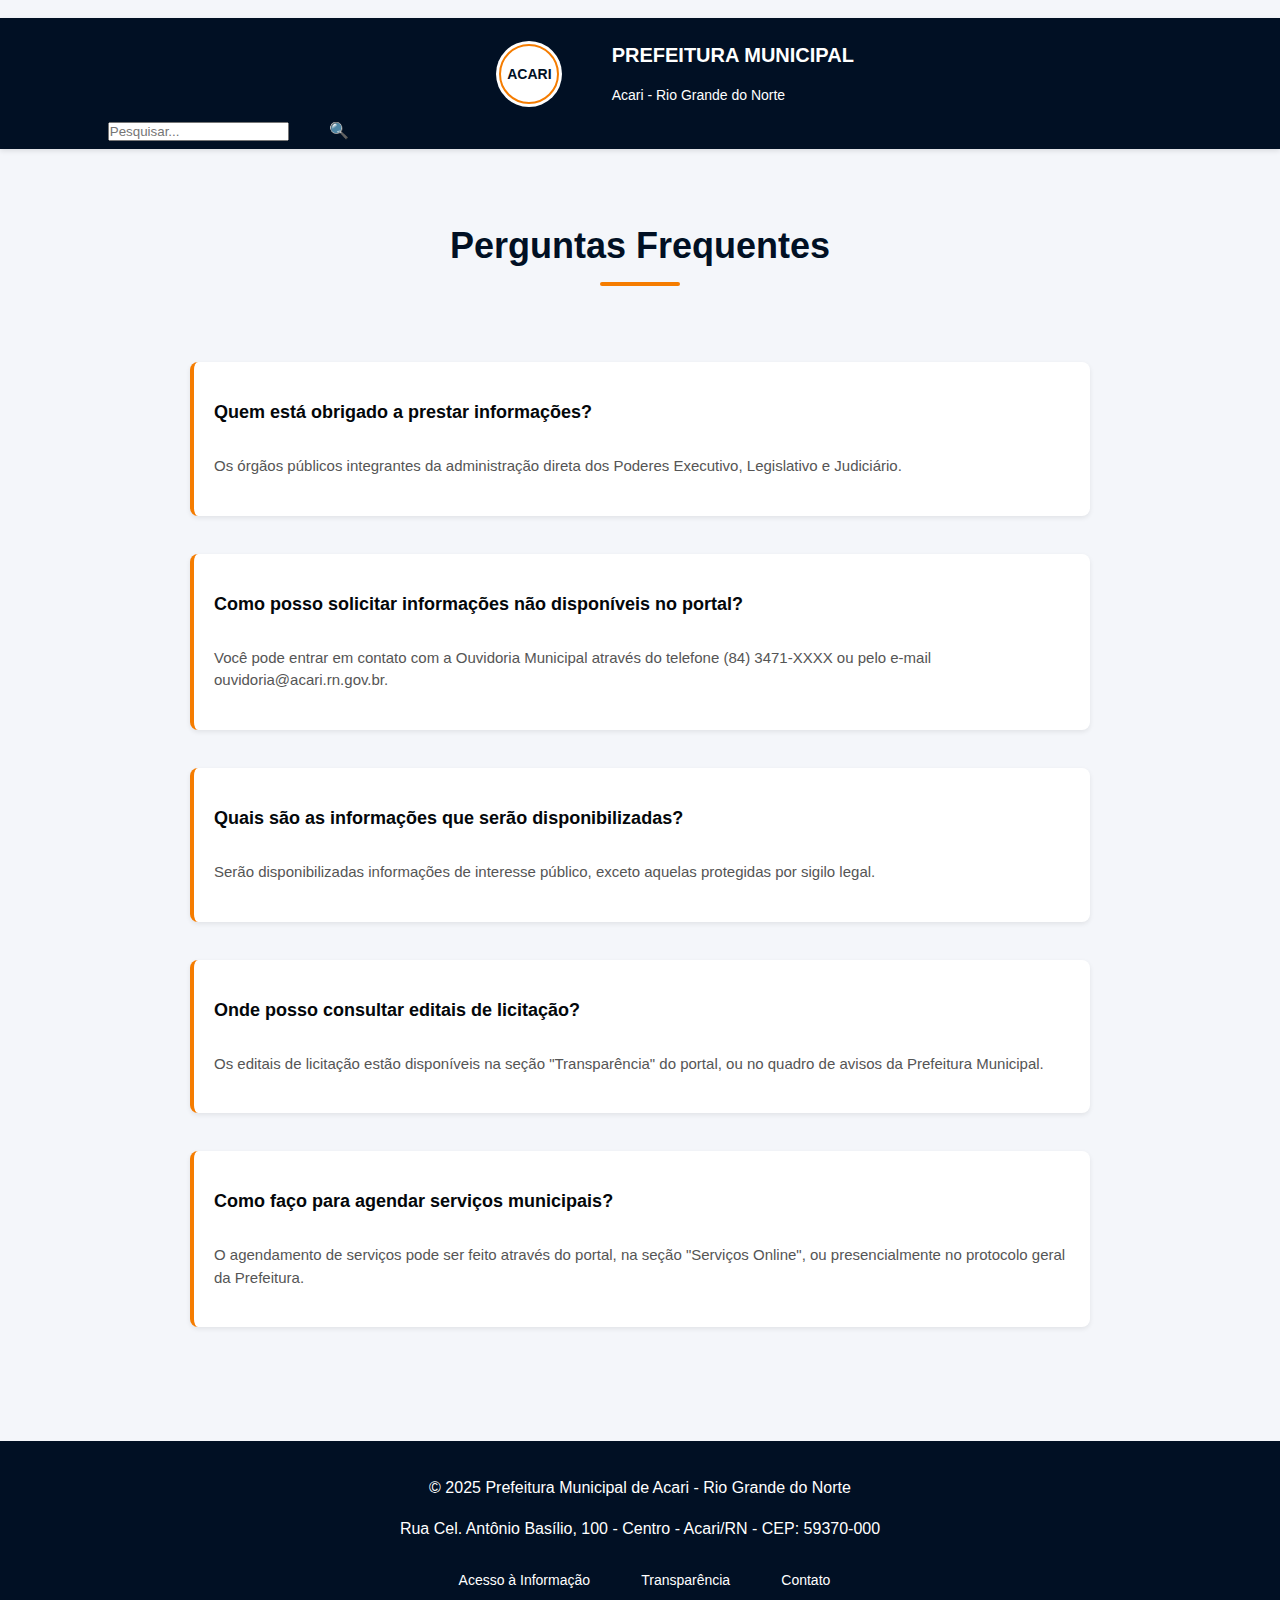
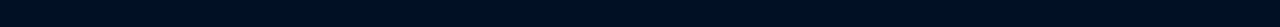
<file: faq.html>
<!DOCTYPE html>
<html lang="pt-BR">
<head>
  <meta charset="UTF-8">
  <meta name="viewport" content="width=device-width, initial-scale=1.0">
  <title>Prefeitura de Acari - Perguntas Frequentes</title>
  <link rel="stylesheet" href="style.css"> </head>
<body>
  <header>
    <div class="logo-container">
      <div class="logo">ACARI</div>       <div class="titulo-prefeitura">
        <h1>PREFEITURA MUNICIPAL</h1>
        <h2>Acari - Rio Grande do Norte</h2>
      </div>
    </div>
    
    <div class="header-right">
      <div class="search-container">
        <input type="text" placeholder="Pesquisar...">
        <span class="search-icon">🔍</span>
      </div>
      
      <nav>
        <a href="index.html">Início</a>
        <a href="faq.html" class="active">Perguntas Frequentes</a>         <a href="manual.html">Manual</a>
      </nav>
    </div>
  </header>

  <main class="faq">
    <h1 class="titulo">Perguntas Frequentes</h1>
    
    <div class="faq-container">
      <div class="pergunta-item">
        <h3>Quem está obrigado a prestar informações?</h3>
        <p>Os órgãos públicos integrantes da administração direta dos Poderes Executivo, Legislativo e Judiciário.</p>
      </div>
      
      <div class="pergunta-item">
        <h3>Como posso solicitar informações não disponíveis no portal?</h3>
        <p>Você pode entrar em contato com a Ouvidoria Municipal através do telefone (84) 3471-XXXX ou pelo e-mail ouvidoria@acari.rn.gov.br.</p>
      </div>
      
      <div class="pergunta-item">
        <h3>Quais são as informações que serão disponibilizadas?</h3>
        <p>Serão disponibilizadas informações de interesse público, exceto aquelas protegidas por sigilo legal.</p>
      </div>
      
      <div class="pergunta-item">
        <h3>Onde posso consultar editais de licitação?</h3>
        <p>Os editais de licitação estão disponíveis na seção "Transparência" do portal, ou no quadro de avisos da Prefeitura Municipal.</p>
      </div>
      
      <div class="pergunta-item">
        <h3>Como faço para agendar serviços municipais?</h3>
        <p>O agendamento de serviços pode ser feito através do portal, na seção "Serviços Online", ou presencialmente no protocolo geral da Prefeitura.</p>
      </div>
    </div>
  </main>

  <footer>
    <p>© 2025 Prefeitura Municipal de Acari - Rio Grande do Norte</p>
    <p>Rua Cel. Antônio Basílio, 100 - Centro - Acari/RN - CEP: 59370-000</p>
    <div class="footer-links">
      <a href="#">Acesso à Informação</a>
      <a href="#">Transparência</a>
      <a href="#">Contato</a>
    </div>
  </footer>
</body>
</html>
</file>
<file: style.css>
/* style.css */

* {
  margin: 0;
  padding: 0;
  box-sizing: border-box;
  font-family: "Segoe UI", Arial, sans-serif;
}

:root {
  --azul-principal: #011024;
  --azul-escuro: #04070a;
  --laranja: #f57c00;
  --cinza-claro: #f4f6fa;
  --cinza-escuro: #555;
  --branco: #ffffff;
}

body {
  display: flex;
  flex-direction: column;
  min-height: 100vh;
  background-color: var(--cinza-claro);
  color: #333;
}

/* Header */
header {
  background-color: var(--azul-principal);
  color: var(--branco);
  /* Novo layout do header: Logo + Pesquisa/Menu */
  display: grid;
  grid-template-columns: auto 1fr auto; /* Coluna para logo, coluna para search, coluna para menu */
  align-items: center;
  padding: 8px 30px; 
  box-shadow: 0 2px 5px rgba(0, 0, 0, 0.1);
}

.logo-container {
  display: flex;
  align-items: center;
  gap: 15px;
  /* Garante que o logo fique na primeira coluna */
}

.logo {
  width: 60px;
  height: 60px;
  background-color: var(--branco);
  border-radius: 50%;
  display: flex;
  align-items: center;
  justify-content: center;
  font-weight: bold;
  font-size: 14px;
  color: var(--azul-principal);
  border: 2px solid var(--laranja);
  box-shadow: 0 0 0 3px var(--branco);
}

.titulo-prefeitura {
  display: flex;
  flex-direction: column;
}
 
.titulo-prefeitura h1 {
  font-size: 20px;
  font-weight: 700;
}
 
.titulo-prefeitura h2 {
  font-size: 14px;
  font-weight: 400;
  margin-top: 2px;
}

.header-right {
  /* Move o contêiner de pesquisa para a segunda coluna, empurrando a navegação */
  display: flex;
  justify-content: flex-end; /* Alinha a pesquisa à direita */
  align-items: center;
  gap: 20px;
}

.search-container {
  position: relative;
  /* Ocupe a segunda coluna do grid do header */
  flex-grow: 0; 
  margin-left: auto; /* Garante que fique à direita */
}
/* O Menu (Nav) deve ser ajustado e ficar escondido para ser um "Menu 3 Pontos" */
header nav {
    display: none; /* Escondemos a nav principal, ela será o menu lateral/sanduíche */
}

/* Novo Estilo para o Menu Sanduíche (Apenas para simular a presença) */
.menu-toggle {
    font-size: 30px;
    cursor: pointer;
    /* Alinhado na terceira coluna do grid do header */
    margin-left: 20px; 
}

/* Main content (Geral) */
main {
  flex: 1;
  padding: 40px 60px;
}

.titulo {
  font-size: 36px;
  font-weight: 800;
  color: var(--azul-principal);
  margin-bottom: 40px;
  text-align: center;
  position: relative;
}

.titulo::after {
  content: "";
  display: block;
  width: 80px;
  height: 4px;
  background-color: var(--laranja);
  margin: 15px auto;
  border-radius: 2px;
}

/* --- Estilos da HOME (index.html) --- */

.destaque {
  background-color: #a0a0a0; /* Cor cinza escura para simular o placeholder de foto */
  background-image: none;
  min-height: 250px;
  display: flex;
  flex-direction: column;
  justify-content: center;
  align-items: center;
  text-align: center;
  color: var(--branco);
  padding: 30px;
  border-radius: 4px;
  box-shadow: none;
  margin-bottom: 40px;
  position: relative;
}

.destaque::before {
  content: '';
  position: absolute;
  top: 0;
  left: 0;
  right: 0;
  bottom: 0;
  background-color: rgba(0, 0, 0, 0.2); 
  border-radius: 4px;
  z-index: 5;
}

.destaque h2, .destaque p {
  position: relative;
  z-index: 10;
}

.destaque h2 {
  font-size: 36px; 
  margin-bottom: 10px;
  border-bottom: none; 
  padding-bottom: 0;
  font-weight: 700;
}

.destaque p {
  font-size: 18px; 
  font-weight: 400;
  max-width: 600px;
}

.noticias h2 {
    font-size: 30px;
    color: var(--azul-principal);
    margin-bottom: 25px;
    border-left: 5px solid var(--laranja);
    padding-left: 10px;
}

.noticias .cards {
  display: grid;
  grid-template-columns: repeat(auto-fit, minmax(280px, 1fr));
  gap: 30px;
  margin-bottom: 30px;
}

.noticias .card {
  background-color: var(--branco);
  border-radius: 8px;
  overflow: hidden;
  box-shadow: 0 2px 8px rgba(0, 0, 0, 0.1);
  transition: transform 0.3s, box-shadow 0.3s;
}

.noticias .card:hover {
  transform: translateY(-5px);
  box-shadow: 0 6px 15px rgba(0, 0, 0, 0.15);
}

.noticias .card a {
  text-decoration: none;
  color: inherit;
  display: block;
}

.noticias .card img {
  width: 100%;
  height: 200px;
  object-fit: cover;
}

.noticias .card h3 {
  font-size: 18px;
  color: var(--azul-escuro);
  padding: 15px 15px 0 15px;
  margin-bottom: 5px;
}

.noticias .card p {
  font-size: 14px;
  color: var(--cinza-escuro);
  padding: 0 15px;
  margin-bottom: 10px;
}

.noticias .card .data {
  font-size: 12px;
  color: #999;
  padding: 0 15px 15px 15px;
  border-top: 1px solid var(--cinza-claro);
  margin-top: 10px;
}

.botao-container {
  text-align: center;
  margin-top: 20px;
}

.botao {
  display: inline-block;
  background-color: var(--laranja);
  color: var(--branco);
  padding: 10px 25px;
  border-radius: 25px;
  text-decoration: none;
  font-weight: bold;
  transition: background-color 0.3s, transform 0.2s;
}

.botao:hover {
  background-color: #e66b00;
  transform: translateY(-1px);
}

.servicos-rapidos {
  /* Container: título em cima, itens distribuídos horizontalmente e adaptáveis */
  display: flex;
  flex-wrap: wrap; /* permite distribuir os itens por toda a largura */
  gap: 20px;
  align-items: center;
  justify-content: space-evenly; /* distribui espaço uniformemente */
  width: 100%;
  margin-top: 36px;
  padding: 20px 24px;
  background-color: var(--branco);
  border-radius: 8px;
  box-shadow: 0 2px 10px rgba(0,0,0,0.05);
  border-top: 4px solid var(--azul-principal);
  box-sizing: border-box;
}

.servicos-rapidos h2 {
  /* título ocupa a linha inteira */
  flex: 0 0 100%;
  font-size: 24px;
  color: var(--azul-principal);
  margin: 0 0 16px 0;
  text-align: left;
  border-bottom: 2px solid var(--cinza-claro);
  padding-bottom: 10px;
}

.servico {
  display: flex;
  flex-direction: column;
  align-items: center;
  justify-content: center;
  flex: 1 1 0; /* itens crescem igualmente para preencher o espaço disponível */
  min-width: 140px;
  padding: 12px 14px;
  margin: 0;
  cursor: pointer;
  transition: background-color 0.3s, transform 0.2s;
  border-radius: 6px;
  box-sizing: border-box;
}

.servico:hover {
  background-color: var(--cinza-claro);
  transform: translateY(-3px);
}
/* --- Estilos da HOME (index.html) - CONTINUAÇÃO --- */

/* Estilo para a linha de botões de atalho logo abaixo do Destaque */
.atalhos-principais {
    display: flex;
    justify-content: space-between;
    flex-wrap: wrap;
    gap: 10px;
    padding: 10px 0;
    margin-bottom: 40px;
}

.atalho-botao {
    background-color: var(--branco);
    color: var(--azul-principal);
    border: 1px solid #ccc;
    padding: 10px 15px;
    border-radius: 4px;
    text-decoration: none;
    font-size: 14px;
    font-weight: 600;
    transition: background-color 0.2s, border-color 0.2s;
    flex: 1 1 auto; /* Permite que os botões se ajustem */
    text-align: center;
}

.atalho-botao:hover {
    background-color: var(--cinza-claro);
    border-color: var(--laranja);
}

/* NOVO GRID PARA NOTÍCIAS (Layout complexo do Figma) */
.noticias-grid {
    display: grid;
    /* 3 colunas: Notícia Grande (2/3) | Atalhos Laterais (1/3) */
    grid-template-columns: 2fr 1fr; 
    gap: 30px;
    margin-bottom: 50px;
}

/* Estilo da Notícia Grande (Lado Esquerdo Superior) */
.card.grande {
    grid-column: 1 / 2; /* Ocupa a primeira coluna inteira (2/3 do espaço) */
    display: flex;
    flex-direction: column; /* Conteúdo em coluna, para facilitar a centralização */
    background-color: var(--branco);
    border-radius: 8px;
    box-shadow: 0 2px 8px rgba(0, 0, 0, 0.1);
    overflow: hidden;
    transition: transform 0.3s, box-shadow 0.3s;
}

.card.grande a {
    text-decoration: none;
    color: inherit;
    display: flex;
    flex-direction: column;
    height: 100%;
}

.card.grande img {
    /* Mantém o estilo de placeholder do wireframe */
    background-color: #ccc;
    height: 300px; 
    width: 100%;
    object-fit: cover;
}

/* Centralizando o Conteúdo da Notícia em Destaque */
.card.grande .conteudo {
    padding: 25px;
    text-align: center; /* CENTRALIZAÇÃO DO TEXTO */
    flex-grow: 1; /* Ocupa o espaço restante */
    display: flex;
    flex-direction: column;
    justify-content: center; /* Centraliza verticalmente o texto */
}

.card.grande h3 {
    font-size: 28px; /* Título maior */
    margin-top: 0;
    margin-bottom: 10px;
    color: var(--azul-escuro);
}

.card.grande p {
    font-size: 16px;
    color: var(--cinza-escuro);
    margin-bottom: 5px;
}

.card.grande .data {
    font-size: 14px;
    color: #999;
}


/* Atalhos Laterais (Lado Direito Superior) */
.atalhos-coluna {
    grid-column: 2 / 3; /* Ocupa a segunda coluna (1/3 do espaço) */
    display: flex;
    flex-direction: column;
    gap: 15px;
}

.atalho-lateral {
    background-color: var(--branco);
    padding: 15px;
    border-radius: 4px;
    text-decoration: none;
    color: var(--azul-principal);
    border-left: 3px solid var(--laranja);
    font-size: 15px;
    font-weight: 600;
    transition: background-color 0.2s;
    /* Faz o atalho lateral ter uma altura que se alinha com as notícias */
    height: calc(100% / 4); 
    display: flex;
    align-items: center;
    justify-content: flex-start; /* Alinha o texto à esquerda */
}

.atalho-lateral:hover {
    background-color: #ededf3;
}


/* Container para as Notícias Menores (Abaixo da Grande) */
.noticias-menores {
    grid-column: 1 / 2; /* Fica na primeira coluna, abaixo da notícia grande */
    display: grid;
    grid-template-columns: 1fr 1fr; /* Duas colunas internas */
    gap: 30px;
    margin-top: 30px; /* Espaço entre a grande e as médias */
}

/* Estilo dos Cards de Notícias Médias e Pequenas */
.card {
    background-color: var(--branco);
    border-radius: 8px;
    overflow: hidden;
    box-shadow: 0 2px 8px rgba(0, 0, 0, 0.1);
    transition: transform 0.3s, box-shadow 0.3s;
    text-align: center; /* Centraliza Título/Data das notícias menores */
}

.card a {
    text-decoration: none;
    color: inherit;
    display: block;
}

.card img {
    width: 100%;
    height: 200px;
    object-fit: cover;
    background-color: #ccc; /* Placeholder de Foto */
}

.card h3 {
    font-size: 18px;
    color: var(--azul-escuro);
    padding: 15px 15px 0 15px;
    margin-bottom: 5px;
}

.card .data {
    font-size: 12px;
    color: #999;
    padding: 0 15px 15px 15px;
    margin-top: 10px;
}

.botao-container {
    grid-column: 1 / 3; /* Centraliza o botão nas duas colunas */
    text-align: center;
    margin-top: 30px;
}
/* Colunas de Notícias e Atalhos */
.noticias-coluna {
    grid-column: 1 / 2; /* Ocupa a primeira coluna */
    display: grid;
    grid-template-columns: 1fr 1fr; /* Duas colunas internas */
    gap: 30px;
}

.atalhos-coluna {
    grid-column: 2 / 3; /* Ocupa a segunda coluna */
    display: flex;
    flex-direction: column;
    gap: 15px;
}

.card.media {
    /* Notícias médias dentro da coluna principal */
    grid-column: auto / span 1; 
}

/* Estilos para os atalhos laterais */
.atalho-lateral {
    background-color: var(--branco);
    padding: 15px;
    border-radius: 4px;
    text-decoration: none;
    color: var(--azul-principal);
    border-left: 3px solid var(--laranja);
    font-size: 15px;
    font-weight: 600;
    transition: background-color 0.2s;
}

.atalho-lateral:hover {
    background-color: #ededf3;
}

/* Ícones para Atalhos (Apenas placeholders simples) */
.servico-icon {
    display: block;
    font-size: 30px;
    color: var(--laranja);
    margin-bottom: 10px;
}

.servico h3 {
  font-size: 16px;
  color: var(--azul-escuro);
}

/* --- Estilos da FAQ (faq.html) --- */

.faq-container {
  max-width: 900px;
  margin: 0 auto;
}

.pergunta-item {
  background-color: var(--branco);
  border-radius: 8px;
  padding: 20px;
  margin-bottom: 20px;
  box-shadow: 0 2px 5px rgba(0, 0, 0, 0.08);
  transition: transform 0.2s, box-shadow 0.2s;
  border-left: 4px solid var(--laranja);
}

.pergunta-item:hover {
  transform: translateY(-2px);
  box-shadow: 0 4px 8px rgba(0, 0, 0, 0.12);
}

.pergunta-item h3 {
  color: var(--azul-escuro);
  font-size: 18px;
  margin-bottom: 12px;
  line-height: 1.4;
}

.pergunta-item p {
  color: var(--cinza-escuro);
  font-size: 15px;
  line-height: 1.5;
}

/* --- Estilos do Detalhe da Notícia (noticia-detalhada.html) --- */

.breadcrumb {
  padding: 15px 60px; 
  background-color: var(--branco);
  border-bottom: 1px solid #ddd;
  font-size: 14px;
  color: var(--cinza-escuro);
}

.breadcrumb a {
  text-decoration: none;
  color: var(--azul-principal);
}

.breadcrumb a:hover {
  text-decoration: underline;
  color: var(--laranja);
}

.news-detail {
  background-color: var(--branco);
  padding: 30px;
  border-radius: 8px;
  box-shadow: 0 4px 10px rgba(0, 0, 0, 0.05);
  margin-bottom: 40px;
}

.news-header {
  margin-bottom: 25px;
  padding-bottom: 15px;
  border-bottom: 2px solid var(--laranja);
}

.news-title {
  font-size: 32px;
  color: var(--azul-escuro);
  margin-bottom: 10px;
  font-weight: 800;
}

.news-meta {
  font-size: 14px;
  color: var(--cinza-escuro);
  display: flex;
  gap: 20px;
  flex-wrap: wrap;
}

.news-meta span {
    white-space: nowrap;
}

.news-image {
  margin-bottom: 30px;
  text-align: center;
}

.news-image img {
  max-width: 100%;
  height: auto;
  border-radius: 8px;
  box-shadow: 0 2px 5px rgba(0, 0, 0, 0.1);
}

.news-image figcaption {
  margin-top: 10px;
  font-style: italic;
  color: var(--cinza-escuro);
  font-size: 14px;
}

.news-content p {
  margin-bottom: 15px;
  line-height: 1.6;
  font-size: 16px;
  color: #444;
}

.news-content h2 {
  font-size: 24px;
  color: var(--azul-principal);
  margin-top: 25px;
  margin-bottom: 15px;
  border-left: 4px solid var(--laranja);
  padding-left: 10px;
}

.news-content ul {
  margin-left: 40px;
  margin-bottom: 15px;
  color: #444;
  list-style-type: disc;
}

.news-content li {
  margin-bottom: 5px;
}

blockquote {
  border-left: 5px solid var(--laranja);
  padding: 15px 20px;
  margin: 20px 0;
  background-color: var(--cinza-claro);
  font-style: italic;
  color: var(--azul-escuro);
}

.related-news {
    margin-top: 40px;
    padding-top: 20px;
    border-top: 1px solid #ddd;
}

.related-news h2 {
    font-size: 24px;
    color: var(--azul-principal);
    margin-bottom: 20px;
}

.related-grid {
    display: grid;
    grid-template-columns: repeat(auto-fit, minmax(250px, 1fr));
    gap: 20px;
}

.related-item {
    background-color: var(--branco);
    padding: 15px;
    border-radius: 6px;
    box-shadow: 0 1px 3px rgba(0,0,0,0.08);
    transition: transform 0.2s;
    border-top: 3px solid var(--laranja);
}

.related-item:hover {
    transform: translateY(-2px);
    box-shadow: 0 3px 8px rgba(0,0,0,0.15);
}

.related-item h3 {
    font-size: 18px;
    color: var(--azul-escuro);
    margin-bottom: 8px;
}

.related-item p {
    font-size: 14px;
    color: var(--cinza-escuro);
    margin-bottom: 10px;
}

.related-item .date {
    font-size: 12px;
    color: #999;
}

/* Footer */
footer {
  background-color: var(--azul-principal);
  color: var(--branco);
  text-align: center;
  padding: 20px 0;
  margin-top: auto;
}

footer p {
  margin-bottom: 5px;
}

.footer-links {
  margin-top: 10px;
}

.footer-links a {
  color: var(--branco);
  text-decoration: none;
  margin: 0 10px;
  font-size: 14px;
}

.footer-links a:hover {
  text-decoration: underline;
}

/* Responsividade Geral */
@media (max-width: 992px) {
    .servicos-rapidos {
        flex-wrap: wrap;
    }
    main {
        padding: 30px 40px;
    }
}

@media (max-width: 768px) {
  header {
    flex-direction: column;
    padding: 15px;
    gap: 10px; /* Reduzido o gap */
  }

  .header-right {
    width: 100%;
    justify-content: space-between;
  }

  .search-container input {
    width: 150px;
  }

  .logo-container {
    width: 100%;
    justify-content: center;
  }
  
  .logo {
      width: 50px; /* Ainda menor na versão mobile */
      height: 50px;
  }
  
  .titulo-prefeitura h1 {
      font-size: 16px;
  }

  .titulo-prefeitura h2 {
      font-size: 12px;
  }

  main {
    padding: 20px;
  }

  .pergunta-item {
    padding: 15px;
  }

  .destaque h2 {
    font-size: 30px;
  }
  
  .destaque p {
      font-size: 15px;
  }
  
  .noticias .cards {
      grid-template-columns: 1fr;
      gap: 20px;
  }

  .servicos-rapidos {
      flex-direction: column;
      align-items: center;
  }
  
  .servico {
      flex: 1 1 100%;
      border-bottom: 1px solid #eee;
  }
  
  /* Responsividade Detalhe Notícia */
  .breadcrumb {
    padding: 10px 20px;
  }
  
  .news-detail {
    padding: 20px;
  }
  
  .news-title {
    font-size: 24px;
  }
  
  .news-meta {
    flex-direction: column;
    gap: 5px;
  }

  .news-content h2 {
    font-size: 20px;
  }

} /* end @media (max-width: 768px) */


/* --- MODIFICAÇÃO 5: Estilos do Menu Mobile (Overlay) --- */

.menu-overlay {
  position: fixed;
  top: 0;
  left: 0;
  width: 100%;
  height: 100%;
  background-color: var(--azul-principal); /* Usando a cor azul do header */
  z-index: 1000;
  
  /* Escondido por padrão (deslizando para fora da tela) */
  transform: translateX(100%);
  transition: transform 0.3s ease-in-out;
  
  display: flex;
  flex-direction: column;
  padding: 20px;
  color: var(--branco);
}

/* Classe 'active' que o JavaScript vai adicionar */
.menu-overlay.active {
  /* Mostra o menu (deslizando para dentro) */
  transform: translateX(0);
}

.menu-overlay-header {
  display: flex;
  justify-content: space-between;
  align-items: center;
  border-bottom: 1px solid rgba(255, 255, 255, 0.2);
  padding-bottom: 15px;
}

.menu-overlay-header h2 {
  color: var(--branco);
  font-size: 24px;
}

.close-btn {
  color: var(--branco);
  font-size: 40px;
  cursor: pointer;
  line-height: 1;
  user-select: none; /* Impede que o 'X' seja selecionado como texto */
}

.menu-overlay-nav {
  display: flex;
  flex-direction: column;
  margin-top: 30px;
}

.menu-overlay-nav a {
  color: var(--branco);
  text-decoration: none;
  font-size: 18px;
  padding: 15px 0;
  border-bottom: 1px solid rgba(255, 255, 255, 0.1);
  font-weight: 500;
  transition: color 0.2s;
}

.menu-overlay-nav a:hover {
  color: var(--laranja); /* Efeito hover laranja */
}
</file>
